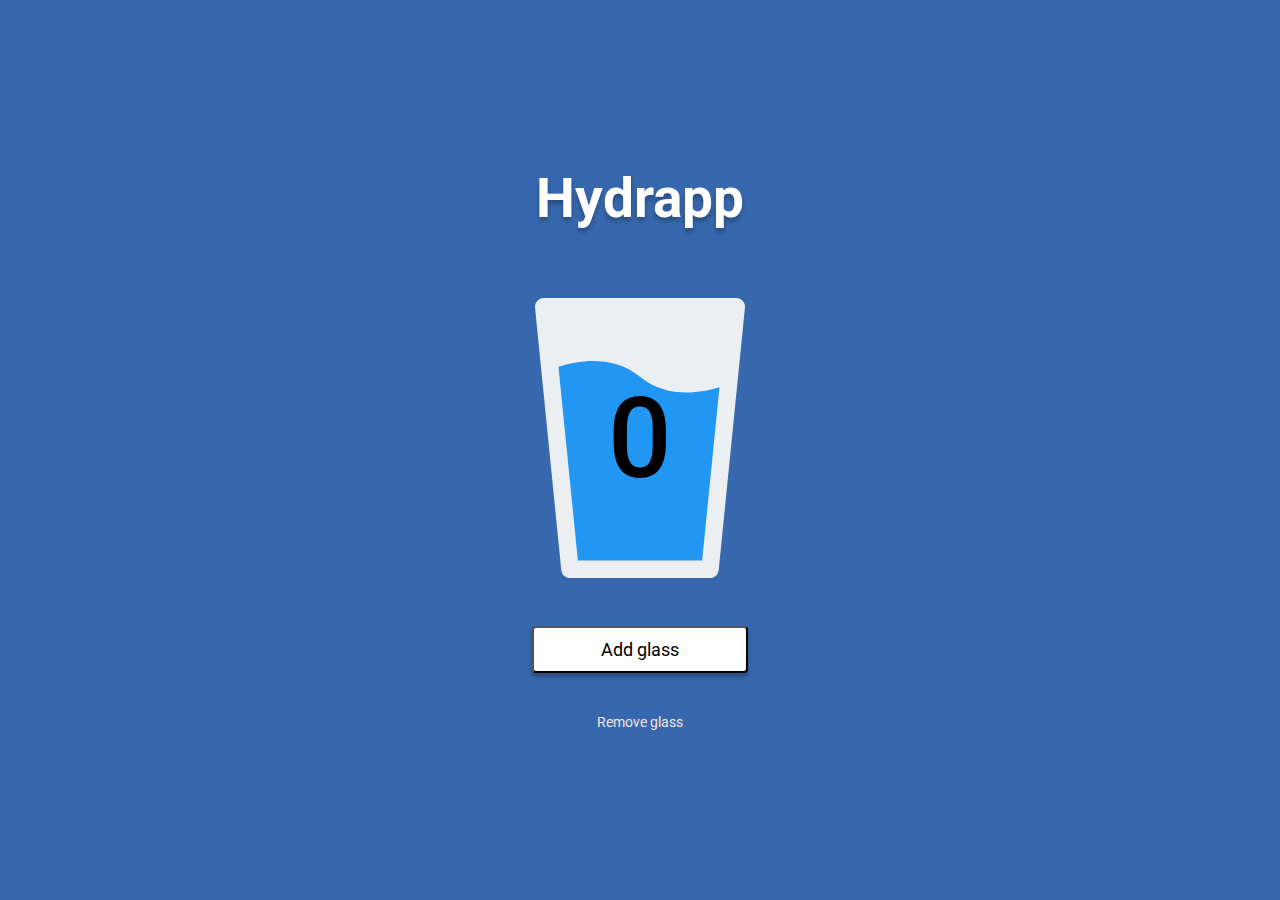
<file: index.html>
<!doctype html><html lang="en"><head><meta charset="UTF-8"><meta name="viewport" content="width=device-width,initial-scale=1"><title>Hydrapp</title><meta name="description" content="Remember to water yourself! App to count amout of glasses of water you drank during the day."><meta property="og:title" content="Hydrapp"><meta property="og:description" content="Remember to water yourself! App to count amout of glasses of water you drank during the day."><meta property="og:url" content="https://gorskimarcin8.github.io/hydrapp/"><meta property="og:image" content="https://raw.githubusercontent.com/gorskimarcin8/hydrapp/master/gh/hydrappCover.jpg"><link rel="manifest" href="manifest.json"><link rel="apple-touch-icon" href="pwa/apple-icon-180.png"><meta name="apple-mobile-web-app-capable" content="yes"><link rel="apple-touch-startup-image" href="pwa/apple-splash-2048-2732.png" media="(device-width: 1024px) and (device-height: 1366px) and (-webkit-device-pixel-ratio: 2) and (orientation: portrait)"><link rel="apple-touch-startup-image" href="pwa/apple-splash-2732-2048.png" media="(device-width: 1024px) and (device-height: 1366px) and (-webkit-device-pixel-ratio: 2) and (orientation: landscape)"><link rel="apple-touch-startup-image" href="pwa/apple-splash-1668-2388.png" media="(device-width: 834px) and (device-height: 1194px) and (-webkit-device-pixel-ratio: 2) and (orientation: portrait)"><link rel="apple-touch-startup-image" href="pwa/apple-splash-2388-1668.png" media="(device-width: 834px) and (device-height: 1194px) and (-webkit-device-pixel-ratio: 2) and (orientation: landscape)"><link rel="apple-touch-startup-image" href="pwa/apple-splash-1536-2048.png" media="(device-width: 768px) and (device-height: 1024px) and (-webkit-device-pixel-ratio: 2) and (orientation: portrait)"><link rel="apple-touch-startup-image" href="pwa/apple-splash-2048-1536.png" media="(device-width: 768px) and (device-height: 1024px) and (-webkit-device-pixel-ratio: 2) and (orientation: landscape)"><link rel="apple-touch-startup-image" href="pwa/apple-splash-1668-2224.png" media="(device-width: 834px) and (device-height: 1112px) and (-webkit-device-pixel-ratio: 2) and (orientation: portrait)"><link rel="apple-touch-startup-image" href="pwa/apple-splash-2224-1668.png" media="(device-width: 834px) and (device-height: 1112px) and (-webkit-device-pixel-ratio: 2) and (orientation: landscape)"><link rel="apple-touch-startup-image" href="pwa/apple-splash-1620-2160.png" media="(device-width: 810px) and (device-height: 1080px) and (-webkit-device-pixel-ratio: 2) and (orientation: portrait)"><link rel="apple-touch-startup-image" href="pwa/apple-splash-2160-1620.png" media="(device-width: 810px) and (device-height: 1080px) and (-webkit-device-pixel-ratio: 2) and (orientation: landscape)"><link rel="apple-touch-startup-image" href="pwa/apple-splash-1284-2778.png" media="(device-width: 428px) and (device-height: 926px) and (-webkit-device-pixel-ratio: 3) and (orientation: portrait)"><link rel="apple-touch-startup-image" href="pwa/apple-splash-2778-1284.png" media="(device-width: 428px) and (device-height: 926px) and (-webkit-device-pixel-ratio: 3) and (orientation: landscape)"><link rel="apple-touch-startup-image" href="pwa/apple-splash-1170-2532.png" media="(device-width: 390px) and (device-height: 844px) and (-webkit-device-pixel-ratio: 3) and (orientation: portrait)"><link rel="apple-touch-startup-image" href="pwa/apple-splash-2532-1170.png" media="(device-width: 390px) and (device-height: 844px) and (-webkit-device-pixel-ratio: 3) and (orientation: landscape)"><link rel="apple-touch-startup-image" href="pwa/apple-splash-1125-2436.png" media="(device-width: 375px) and (device-height: 812px) and (-webkit-device-pixel-ratio: 3) and (orientation: portrait)"><link rel="apple-touch-startup-image" href="pwa/apple-splash-2436-1125.png" media="(device-width: 375px) and (device-height: 812px) and (-webkit-device-pixel-ratio: 3) and (orientation: landscape)"><link rel="apple-touch-startup-image" href="pwa/apple-splash-1242-2688.png" media="(device-width: 414px) and (device-height: 896px) and (-webkit-device-pixel-ratio: 3) and (orientation: portrait)"><link rel="apple-touch-startup-image" href="pwa/apple-splash-2688-1242.png" media="(device-width: 414px) and (device-height: 896px) and (-webkit-device-pixel-ratio: 3) and (orientation: landscape)"><link rel="apple-touch-startup-image" href="pwa/apple-splash-828-1792.png" media="(device-width: 414px) and (device-height: 896px) and (-webkit-device-pixel-ratio: 2) and (orientation: portrait)"><link rel="apple-touch-startup-image" href="pwa/apple-splash-1792-828.png" media="(device-width: 414px) and (device-height: 896px) and (-webkit-device-pixel-ratio: 2) and (orientation: landscape)"><link rel="apple-touch-startup-image" href="pwa/apple-splash-1242-2208.png" media="(device-width: 414px) and (device-height: 736px) and (-webkit-device-pixel-ratio: 3) and (orientation: portrait)"><link rel="apple-touch-startup-image" href="pwa/apple-splash-2208-1242.png" media="(device-width: 414px) and (device-height: 736px) and (-webkit-device-pixel-ratio: 3) and (orientation: landscape)"><link rel="apple-touch-startup-image" href="pwa/apple-splash-750-1334.png" media="(device-width: 375px) and (device-height: 667px) and (-webkit-device-pixel-ratio: 2) and (orientation: portrait)"><link rel="apple-touch-startup-image" href="pwa/apple-splash-1334-750.png" media="(device-width: 375px) and (device-height: 667px) and (-webkit-device-pixel-ratio: 2) and (orientation: landscape)"><link rel="apple-touch-startup-image" href="pwa/apple-splash-640-1136.png" media="(device-width: 320px) and (device-height: 568px) and (-webkit-device-pixel-ratio: 2) and (orientation: portrait)"><link rel="apple-touch-startup-image" href="pwa/apple-splash-1136-640.png" media="(device-width: 320px) and (device-height: 568px) and (-webkit-device-pixel-ratio: 2) and (orientation: landscape)"><link href="index.7113b8aa.css" rel="stylesheet"></head><body><main class="hydrapp"><h1 class="hydrapp hydrapp__title">Hydrapp</h1><div class="hydrapp hydrapp__glass"><span class="hydrapp hydrapp__counter">0</span></div><button class="button button__addGlass">Add glass</button> <button class="button button__removeGlass">Remove glass</button></main><script src="index.7113b8aa.js"></script></body></html>
</file>
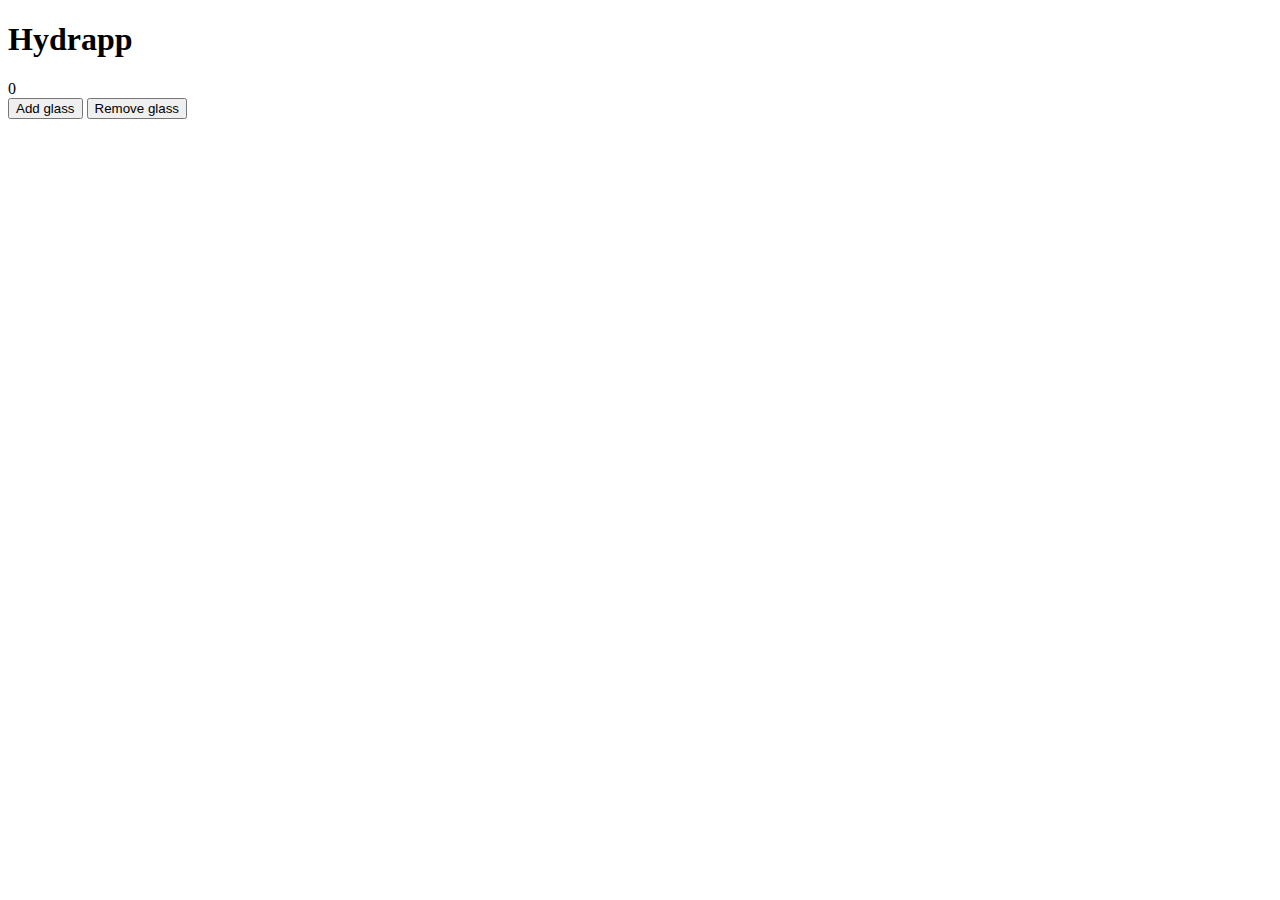
<file: src/pages/index.html>
<!DOCTYPE html><html lang="en"><head>
    <meta charset="UTF-8">
    <meta name="viewport" content="width=device-width, initial-scale=1.0">
    <title>Hydrapp</title>
    <meta name="description" content="Remember to water yourself! App to count amout of glasses of water you drank during the day.">
    <!-- Title -->
    <meta property="og:title" content="Hydrapp">
    <!-- OPTIONAL description. 2-4 sentences. -->
    <meta property="og:description" content="Remember to water yourself! App to count amout of glasses of water you drank during the day.">
    <!-- full url with http(s) ie. https://maciejkorsan.github.io/my-repo/ -->
    <meta property="og:url" content="https://gorskimarcin8.github.io/hydrapp/">
    <!-- full url to the image with http(s) ie. https://maciejkorsan.github.io/my-repo/assets/img/fb.png. Facebook suggests at least 1200 x 630. -->
    <meta property="og:image" content="https://raw.githubusercontent.com/gorskimarcin8/hydrapp/master/gh/hydrappCover.jpg">

    <!-- uncomment the line below to enable PWA  -->
    <link rel="manifest" href="manifest.json">
    
    
    
    

    
    
    
    
    
    
    
    
    
    
    
    
    
    
    
    
    
    
    
    
    
    
    
  <link rel="apple-touch-icon" href="pwa/apple-icon-180.png">

<meta name="apple-mobile-web-app-capable" content="yes">

<link rel="apple-touch-startup-image" href="pwa/apple-splash-2048-2732.png" media="(device-width: 1024px) and (device-height: 1366px) and (-webkit-device-pixel-ratio: 2) and (orientation: portrait)">
<link rel="apple-touch-startup-image" href="pwa/apple-splash-2732-2048.png" media="(device-width: 1024px) and (device-height: 1366px) and (-webkit-device-pixel-ratio: 2) and (orientation: landscape)">
<link rel="apple-touch-startup-image" href="pwa/apple-splash-1668-2388.png" media="(device-width: 834px) and (device-height: 1194px) and (-webkit-device-pixel-ratio: 2) and (orientation: portrait)">
<link rel="apple-touch-startup-image" href="pwa/apple-splash-2388-1668.png" media="(device-width: 834px) and (device-height: 1194px) and (-webkit-device-pixel-ratio: 2) and (orientation: landscape)">
<link rel="apple-touch-startup-image" href="pwa/apple-splash-1536-2048.png" media="(device-width: 768px) and (device-height: 1024px) and (-webkit-device-pixel-ratio: 2) and (orientation: portrait)">
<link rel="apple-touch-startup-image" href="pwa/apple-splash-2048-1536.png" media="(device-width: 768px) and (device-height: 1024px) and (-webkit-device-pixel-ratio: 2) and (orientation: landscape)">
<link rel="apple-touch-startup-image" href="pwa/apple-splash-1668-2224.png" media="(device-width: 834px) and (device-height: 1112px) and (-webkit-device-pixel-ratio: 2) and (orientation: portrait)">
<link rel="apple-touch-startup-image" href="pwa/apple-splash-2224-1668.png" media="(device-width: 834px) and (device-height: 1112px) and (-webkit-device-pixel-ratio: 2) and (orientation: landscape)">
<link rel="apple-touch-startup-image" href="pwa/apple-splash-1620-2160.png" media="(device-width: 810px) and (device-height: 1080px) and (-webkit-device-pixel-ratio: 2) and (orientation: portrait)">
<link rel="apple-touch-startup-image" href="pwa/apple-splash-2160-1620.png" media="(device-width: 810px) and (device-height: 1080px) and (-webkit-device-pixel-ratio: 2) and (orientation: landscape)">
<link rel="apple-touch-startup-image" href="pwa/apple-splash-1284-2778.png" media="(device-width: 428px) and (device-height: 926px) and (-webkit-device-pixel-ratio: 3) and (orientation: portrait)">
<link rel="apple-touch-startup-image" href="pwa/apple-splash-2778-1284.png" media="(device-width: 428px) and (device-height: 926px) and (-webkit-device-pixel-ratio: 3) and (orientation: landscape)">
<link rel="apple-touch-startup-image" href="pwa/apple-splash-1170-2532.png" media="(device-width: 390px) and (device-height: 844px) and (-webkit-device-pixel-ratio: 3) and (orientation: portrait)">
<link rel="apple-touch-startup-image" href="pwa/apple-splash-2532-1170.png" media="(device-width: 390px) and (device-height: 844px) and (-webkit-device-pixel-ratio: 3) and (orientation: landscape)">
<link rel="apple-touch-startup-image" href="pwa/apple-splash-1125-2436.png" media="(device-width: 375px) and (device-height: 812px) and (-webkit-device-pixel-ratio: 3) and (orientation: portrait)">
<link rel="apple-touch-startup-image" href="pwa/apple-splash-2436-1125.png" media="(device-width: 375px) and (device-height: 812px) and (-webkit-device-pixel-ratio: 3) and (orientation: landscape)">
<link rel="apple-touch-startup-image" href="pwa/apple-splash-1242-2688.png" media="(device-width: 414px) and (device-height: 896px) and (-webkit-device-pixel-ratio: 3) and (orientation: portrait)">
<link rel="apple-touch-startup-image" href="pwa/apple-splash-2688-1242.png" media="(device-width: 414px) and (device-height: 896px) and (-webkit-device-pixel-ratio: 3) and (orientation: landscape)">
<link rel="apple-touch-startup-image" href="pwa/apple-splash-828-1792.png" media="(device-width: 414px) and (device-height: 896px) and (-webkit-device-pixel-ratio: 2) and (orientation: portrait)">
<link rel="apple-touch-startup-image" href="pwa/apple-splash-1792-828.png" media="(device-width: 414px) and (device-height: 896px) and (-webkit-device-pixel-ratio: 2) and (orientation: landscape)">
<link rel="apple-touch-startup-image" href="pwa/apple-splash-1242-2208.png" media="(device-width: 414px) and (device-height: 736px) and (-webkit-device-pixel-ratio: 3) and (orientation: portrait)">
<link rel="apple-touch-startup-image" href="pwa/apple-splash-2208-1242.png" media="(device-width: 414px) and (device-height: 736px) and (-webkit-device-pixel-ratio: 3) and (orientation: landscape)">
<link rel="apple-touch-startup-image" href="pwa/apple-splash-750-1334.png" media="(device-width: 375px) and (device-height: 667px) and (-webkit-device-pixel-ratio: 2) and (orientation: portrait)">
<link rel="apple-touch-startup-image" href="pwa/apple-splash-1334-750.png" media="(device-width: 375px) and (device-height: 667px) and (-webkit-device-pixel-ratio: 2) and (orientation: landscape)">
<link rel="apple-touch-startup-image" href="pwa/apple-splash-640-1136.png" media="(device-width: 320px) and (device-height: 568px) and (-webkit-device-pixel-ratio: 2) and (orientation: portrait)">
<link rel="apple-touch-startup-image" href="pwa/apple-splash-1136-640.png" media="(device-width: 320px) and (device-height: 568px) and (-webkit-device-pixel-ratio: 2) and (orientation: landscape)">

</head>
  <body>
    <main class="hydrapp">
      <h1 class="hydrapp hydrapp__title">Hydrapp</h1>
      <div class="hydrapp hydrapp__glass">
        <span class="hydrapp hydrapp__counter">0</span>
      </div>
      <button class="button button__addGlass">Add glass</button>
      <button class="button button__removeGlass">Remove glass</button>
    </main>
  

</body></html>
</file>
<file: index.7113b8aa.css>
@import url(https://fonts.googleapis.com/css2?family=Roboto:wght@500&display=swap);
/*! normalize.css v8.0.1 | MIT License | github.com/necolas/normalize.css */html{line-height:1.15;-webkit-text-size-adjust:100%}body{margin:0}main{display:block}h1{font-size:2em;margin:.67em 0}hr{box-sizing:content-box;height:0;overflow:visible}pre{font-family:monospace,monospace;font-size:1em}a{background-color:transparent}abbr[title]{border-bottom:none;text-decoration:underline;text-decoration:underline dotted}b,strong{font-weight:bolder}code,kbd,samp{font-family:monospace,monospace;font-size:1em}small{font-size:80%}sub,sup{font-size:75%;line-height:0;position:relative;vertical-align:baseline}sub{bottom:-.25em}sup{top:-.5em}img{border-style:none}button,input,optgroup,select,textarea{font-family:inherit;font-size:100%;line-height:1.15;margin:0}button,input{overflow:visible}button,select{text-transform:none}[type=button],[type=reset],[type=submit],button{-webkit-appearance:button}[type=button]::-moz-focus-inner,[type=reset]::-moz-focus-inner,[type=submit]::-moz-focus-inner,button::-moz-focus-inner{border-style:none;padding:0}[type=button]:-moz-focusring,[type=reset]:-moz-focusring,[type=submit]:-moz-focusring,button:-moz-focusring{outline:1px dotted ButtonText}fieldset{padding:.35em .75em .625em}legend{box-sizing:border-box;color:inherit;display:table;max-width:100%;padding:0;white-space:normal}progress{vertical-align:baseline}textarea{overflow:auto}[type=checkbox],[type=radio]{box-sizing:border-box;padding:0}[type=number]::-webkit-inner-spin-button,[type=number]::-webkit-outer-spin-button{height:auto}[type=search]{-webkit-appearance:textfield;outline-offset:-2px}[type=search]::-webkit-search-decoration{-webkit-appearance:none}::-webkit-file-upload-button{-webkit-appearance:button;font:inherit}details{display:block}summary{display:list-item}[hidden],template{display:none}body{background:#3767ad;color:#fff;display:flex;align-items:center;justify-content:center;min-height:100vh;font-family:Roboto;font-weight:500}.hydrapp{text-align:center;margin:auto}.hydrapp__glass{display:flex;align-items:center;justify-content:center;width:280px;height:280px;background:url(img/water-glass.df5415bb.svg)}.hydrapp__title{margin-bottom:68px;font-size:55px;text-shadow:0 4px 4px rgba(0,0,0,.25)}.hydrapp__counter{color:#000;font-size:112px;line-height:131px}.button{display:flex;align-items:center;justify-content:center;font-style:normal}.button__addGlass{width:216px;height:47px;margin:48px auto 37px;background:#fff;box-shadow:0 4px 4px rgba(0,0,0,.25);border-radius:4px;font-size:18px;line-height:21px}.button__removeGlass{width:184px;height:23px;font-size:14px;line-height:16px;margin:auto;background-color:transparent;color:#f5e5e7;border:0}
</file>
